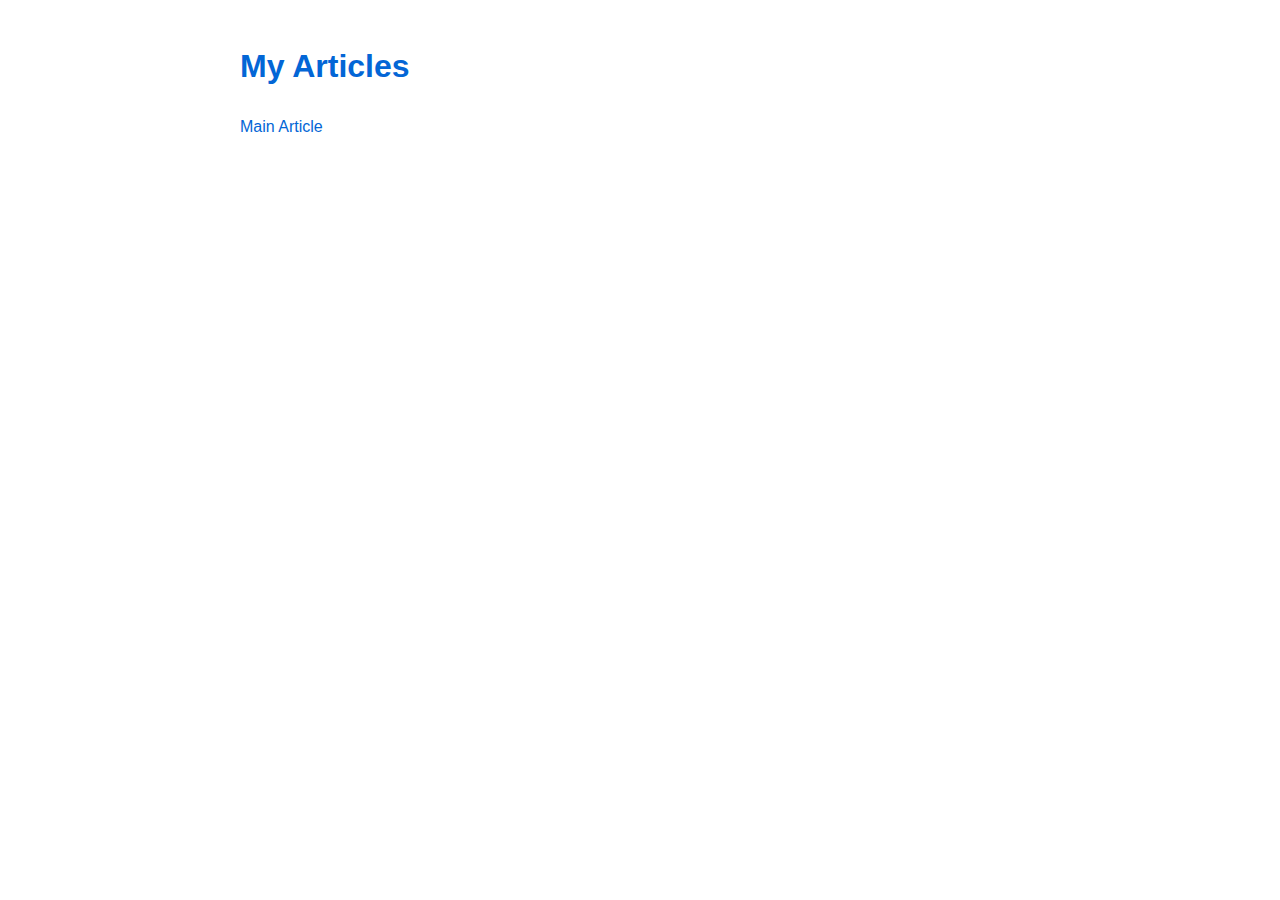
<file: github-pages-index.html>
<!DOCTYPE html>
<html lang="en">
<head>
    <meta charset="UTF-8">
    <meta name="viewport" content="width=device-width, initial-scale=1.0">
    <title>My GitHub README Articles</title>
    <style>
        body {
            font-family: Arial, sans-serif;
            line-height: 1.6;
            color: #333;
            max-width: 800px;
            margin: 0 auto;
            padding: 20px;
        }
        h1 {
            color: #0366d6;
        }
        ul {
            list-style-type: none;
            padding: 0;
        }
        li {
            margin-bottom: 10px;
        }
        a {
            color: #0366d6;
            text-decoration: none;
        }
        a:hover {
            text-decoration: underline;
        }
    </style>
</head>
<body>
    <h1>My Articles</h1>
    <ul>
        <li><a href="README.md">Main Article</a></li>
        <!-- Add more articles here as needed -->
    </ul>
</body>
</html>
</file>
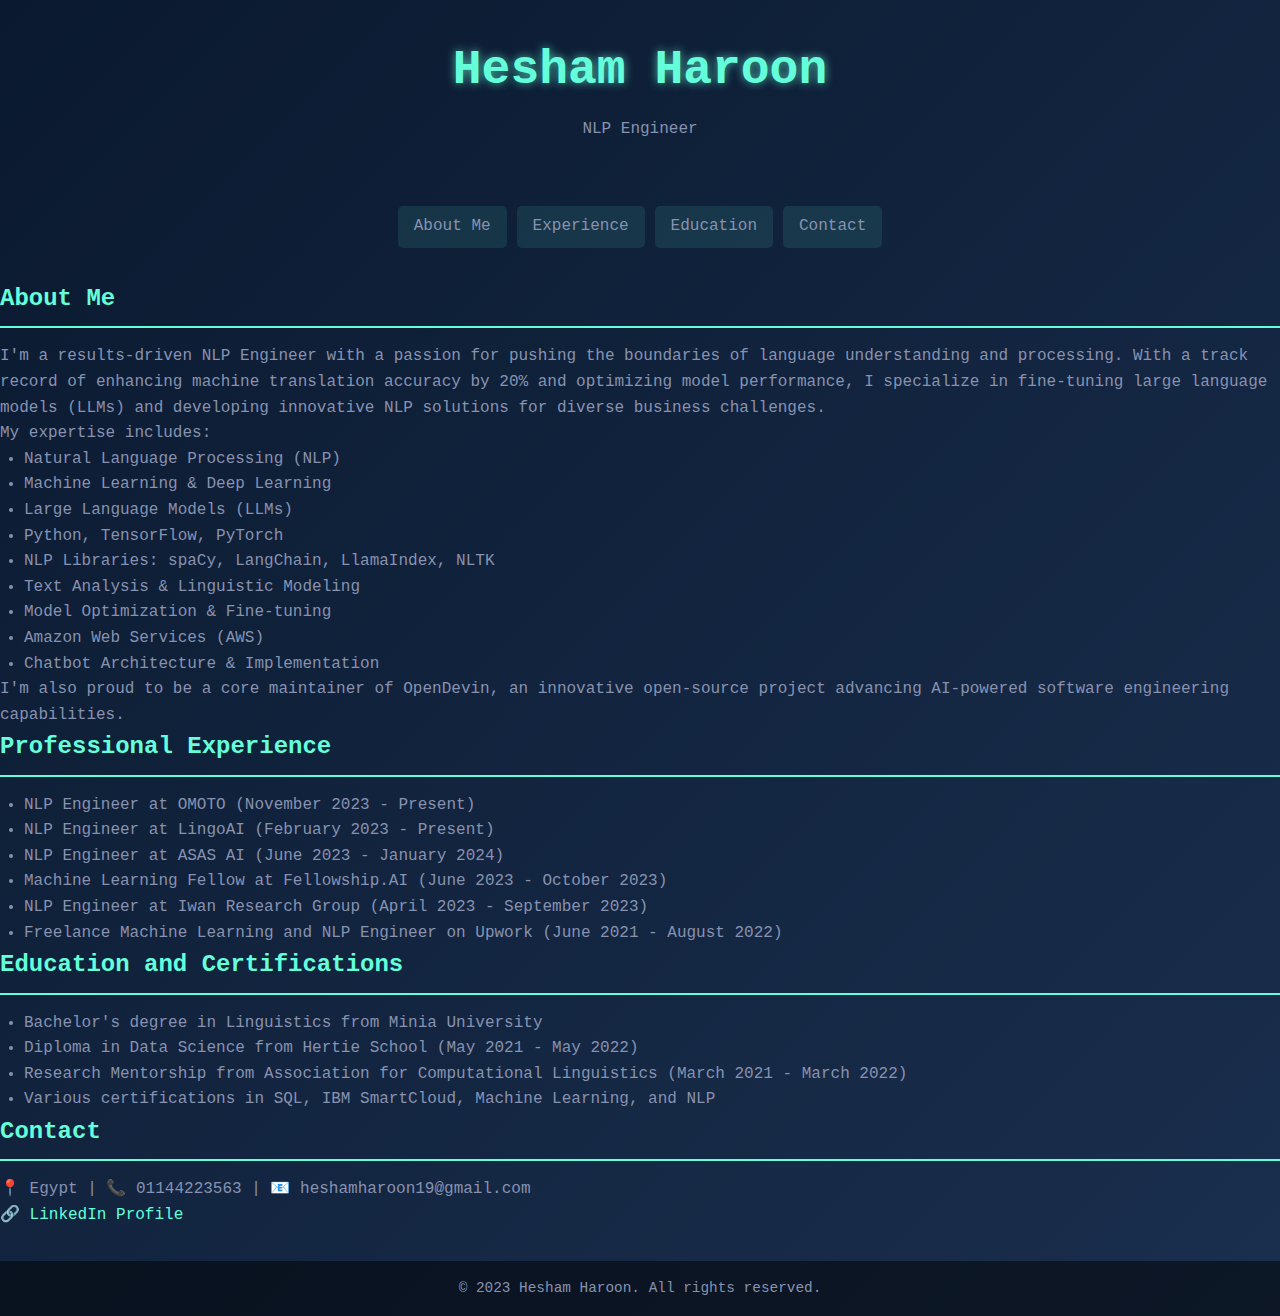
<file: index-html-with-about.html>
<!DOCTYPE html>
<html lang="en">
<head>
    <meta charset="UTF-8">
    <meta name="viewport" content="width=device-width, initial-scale=1.0">
    <title>Hesham Haroon - NLP Engineer</title>
    <link rel="stylesheet" href="web.css">
</head>
<body>
    <header>
        <h1>Hesham Haroon</h1>
        <p>NLP Engineer</p>
    </header>
    <nav>
        <ul>
            <li><a href="#about">About Me</a></li>
            <li><a href="#experience">Experience</a></li>
            <li><a href="#education">Education</a></li>
            <li><a href="#contact">Contact</a></li>
        </ul>
    </nav>
    <main>
        <section id="about">
            <h2>About Me</h2>
            <p>I'm a results-driven NLP Engineer with a passion for pushing the boundaries of language understanding and processing. With a track record of enhancing machine translation accuracy by 20% and optimizing model performance, I specialize in fine-tuning large language models (LLMs) and developing innovative NLP solutions for diverse business challenges.</p>
            <p>My expertise includes:</p>
            <ul>
                <li>Natural Language Processing (NLP)</li>
                <li>Machine Learning & Deep Learning</li>
                <li>Large Language Models (LLMs)</li>
                <li>Python, TensorFlow, PyTorch</li>
                <li>NLP Libraries: spaCy, LangChain, LlamaIndex, NLTK</li>
                <li>Text Analysis & Linguistic Modeling</li>
                <li>Model Optimization & Fine-tuning</li>
                <li>Amazon Web Services (AWS)</li>
                <li>Chatbot Architecture & Implementation</li>
            </ul>
            <p>I'm also proud to be a core maintainer of OpenDevin, an innovative open-source project advancing AI-powered software engineering capabilities.</p>
        </section>
        <section id="experience">
            <h2>Professional Experience</h2>
            <ul>
                <li>NLP Engineer at OMOTO (November 2023 - Present)</li>
                <li>NLP Engineer at LingoAI (February 2023 - Present)</li>
                <li>NLP Engineer at ASAS AI (June 2023 - January 2024)</li>
                <li>Machine Learning Fellow at Fellowship.AI (June 2023 - October 2023)</li>
                <li>NLP Engineer at Iwan Research Group (April 2023 - September 2023)</li>
                <li>Freelance Machine Learning and NLP Engineer on Upwork (June 2021 - August 2022)</li>
            </ul>
        </section>
        <section id="education">
            <h2>Education and Certifications</h2>
            <ul>
                <li>Bachelor's degree in Linguistics from Minia University</li>
                <li>Diploma in Data Science from Hertie School (May 2021 - May 2022)</li>
                <li>Research Mentorship from Association for Computational Linguistics (March 2021 - March 2022)</li>
                <li>Various certifications in SQL, IBM SmartCloud, Machine Learning, and NLP</li>
            </ul>
        </section>
        <section id="contact">
            <h2>Contact</h2>
            <p>📍 Egypt | 📞 01144223563 | 📧 heshamharoon19@gmail.com</p>
            <p>🔗 <a href="https://www.linkedin.com/in/hesham-haroon" target="_blank">LinkedIn Profile</a></p>
        </section>
    </main>
    <footer>
        <p>&copy; 2023 Hesham Haroon. All rights reserved.</p>
    </footer>
</body>
</html>
</file>
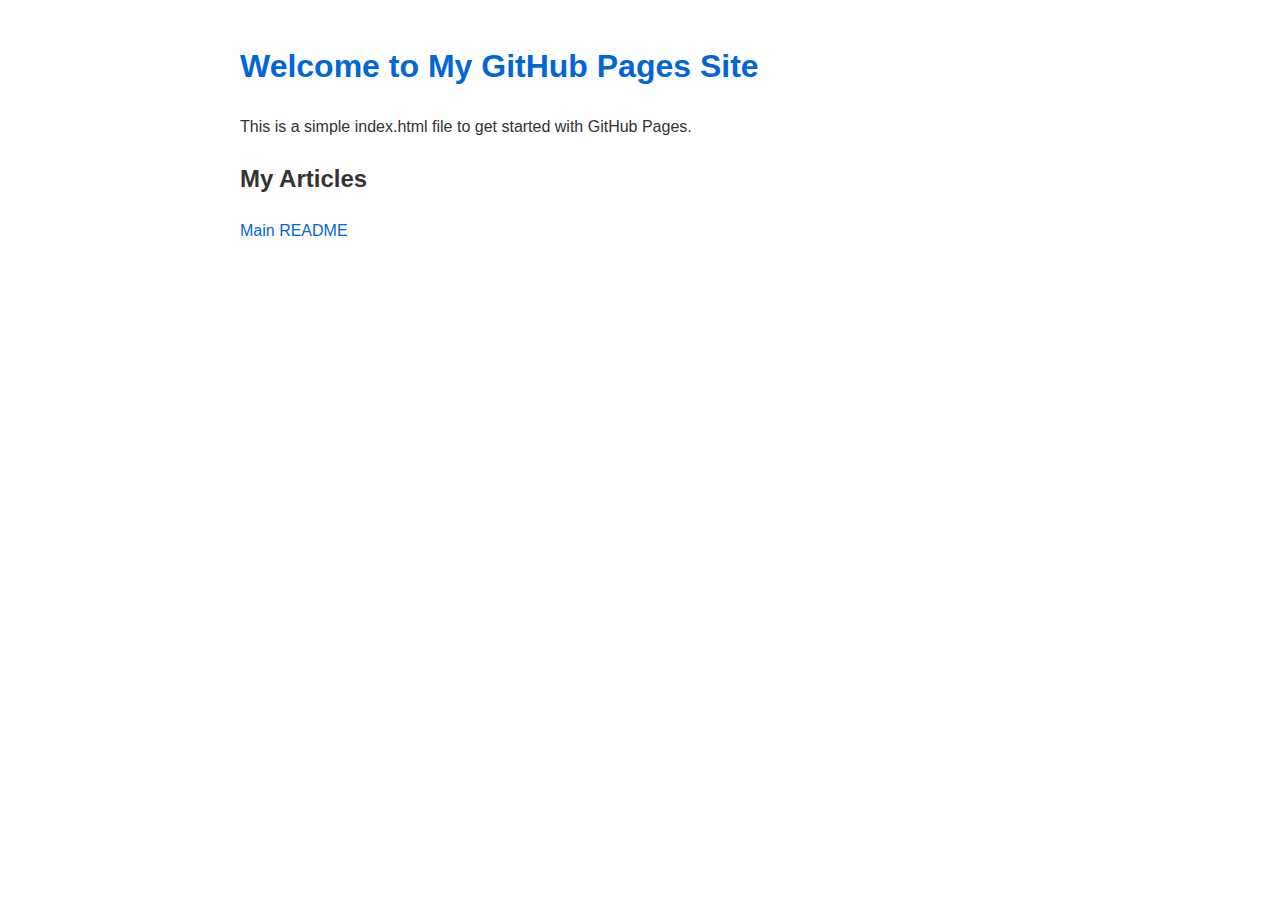
<file: simple-index-html.html>
<!DOCTYPE html>
<html lang="en">
<head>
    <meta charset="UTF-8">
    <meta name="viewport" content="width=device-width, initial-scale=1.0">
    <title>My GitHub Pages Site</title>
    <style>
        body {
            font-family: Arial, sans-serif;
            line-height: 1.6;
            color: #333;
            max-width: 800px;
            margin: 0 auto;
            padding: 20px;
        }
        h1 {
            color: #0366d6;
        }
        ul {
            list-style-type: none;
            padding: 0;
        }
        li {
            margin-bottom: 10px;
        }
        a {
            color: #0366d6;
            text-decoration: none;
        }
        a:hover {
            text-decoration: underline;
        }
    </style>
</head>
<body>
    <h1>Welcome to My GitHub Pages Site</h1>
    <p>This is a simple index.html file to get started with GitHub Pages.</p>
    <h2>My Articles</h2>
    <ul>
        <li><a href="README.md">Main README</a></li>
        <!-- Add more links to your README files here -->
    </ul>
</body>
</html>
</file>
<file: web.css>
:root {
    --primary-color: #00ff00;
    --secondary-color: #0a192f;
    --accent-color: #ff4136;
    --text-color: #8892b0;
    --bg-color: #0a192f;
    --highlight-color: #64ffda;
    --font-family-mono: 'Roboto Mono', monospace;
    --font-family-arabic: 'Noto Kufi Arabic', sans-serif;
}

* {
    box-sizing: border-box;
    margin: 0;
    padding: 0;
}

body {
    font-family: var(--font-family-mono);
    line-height: 1.6;
    color: var(--text-color);
    background: linear-gradient(135deg, var(--bg-color), #1a2f4e);
    min-height: 100vh;
}

.container {
    max-width: 1200px;
    margin: 0 auto;
    padding: 20px;
}

header {
    text-align: center;
    padding: 2rem 0;
    margin-bottom: 2rem;
}

.header-content {
    display: inline-block;
    padding: 20px;
    border-radius: 10px;
    background: rgba(100, 255, 218, 0.1);
    backdrop-filter: blur(10px);
    animation: pulse 2s infinite;
}

@keyframes pulse {
    0% { box-shadow: 0 0 0 0 rgba(100, 255, 218, 0.4); }
    70% { box-shadow: 0 0 0 10px rgba(100, 255, 218, 0); }
    100% { box-shadow: 0 0 0 0 rgba(100, 255, 218, 0); }
}

h1 {
    font-size: 3rem;
    margin-bottom: 0.5rem;
    color: var(--highlight-color);
    text-shadow: 0 0 10px rgba(100, 255, 218, 0.7);
}

.glitch {
    font-size: 1.5rem;
    position: relative;
    color: var(--accent-color);
    text-shadow: 0.05em 0 0 rgba(255, 0, 0, 0.75),
                -0.05em -0.025em 0 rgba(0, 255, 0, 0.75),
                0.025em 0.05em 0 rgba(0, 0, 255, 0.75);
    animation: glitch 500ms infinite;
}

@keyframes glitch {
    0% { text-shadow: 0.05em 0 0 rgba(255, 0, 0, 0.75),
                     -0.05em -0.025em 0 rgba(0, 255, 0, 0.75),
                      0.025em 0.05em 0 rgba(0, 0, 255, 0.75); }
    14% { text-shadow: 0.05em 0 0 rgba(255, 0, 0, 0.75),
                      -0.05em -0.025em 0 rgba(0, 255, 0, 0.75),
                       0.025em 0.05em 0 rgba(0, 0, 255, 0.75); }
    15% { text-shadow: -0.05em -0.025em 0 rgba(255, 0, 0, 0.75),
                       0.025em 0.025em 0 rgba(0, 255, 0, 0.75),
                      -0.05em -0.05em 0 rgba(0, 0, 255, 0.75); }
    49% { text-shadow: -0.05em -0.025em 0 rgba(255, 0, 0, 0.75),
                       0.025em 0.025em 0 rgba(0, 255, 0, 0.75),
                      -0.05em -0.05em 0 rgba(0, 0, 255, 0.75); }
    50% { text-shadow: 0.025em 0.05em 0 rgba(255, 0, 0, 0.75),
                       0.05em 0 0 rgba(0, 255, 0, 0.75),
                       0 -0.05em 0 rgba(0, 0, 255, 0.75); }
    99% { text-shadow: 0.025em 0.05em 0 rgba(255, 0, 0, 0.75),
                       0.05em 0 0 rgba(0, 255, 0, 0.75),
                       0 -0.05em 0 rgba(0, 0, 255, 0.75); }
    100% { text-shadow: -0.025em 0 0 rgba(255, 0, 0, 0.75),
                        -0.025em -0.025em 0 rgba(0, 255, 0, 0.75),
                        -0.025em -0.05em 0 rgba(0, 0, 255, 0.75); }
}

nav ul {
    list-style-type: none;
    padding: 0;
    display: flex;
    justify-content: center;
    flex-wrap: wrap;
    gap: 10px;
    margin-bottom: 2rem;
}

nav ul li a {
    color: var(--text-color);
    text-decoration: none;
    padding: 0.5rem 1rem;
    background: rgba(100, 255, 218, 0.1);
    border-radius: 5px;
    transition: all 0.3s ease;
    display: flex;
    align-items: center;
}

nav ul li a:hover {
    background: var(--highlight-color);
    color: var(--bg-color);
    transform: translateY(-3px);
    box-shadow: 0 4px 10px rgba(100, 255, 218, 0.3);
}

nav ul li a .emoji {
    margin-right: 5px;
    font-size: 1.2em;
}

.glass-morphism {
    background: rgba(100, 255, 218, 0.05);
    backdrop-filter: blur(10px);
    border-radius: 10px;
    padding: 20px;
    margin-bottom: 2rem;
    transition: transform 0.3s ease, box-shadow 0.3s ease;
    border: 1px solid rgba(100, 255, 218, 0.2);
}

.glass-morphism:hover {
    transform: translateY(-5px);
    box-shadow: 0 10px 20px rgba(100, 255, 218, 0.2);
}

h2 {
    color: var(--highlight-color);
    border-bottom: 2px solid var(--highlight-color);
    padding-bottom: 0.5rem;
    margin-bottom: 1rem;
}

h3, h4, h5, h6 {
    color: var(--accent-color);
}

ul {
    padding-left: 1.5rem;
}

a {
    color: var(--highlight-color);
    text-decoration: none;
    transition: color 0.3s ease;
}

a:hover {
    color: var(--accent-color);
}

.skills {
    display: flex;
    flex-wrap: wrap;
    gap: 10px;
    padding: 0;
}

.skills li {
    background: rgba(100, 255, 218, 0.1);
    padding: 5px 10px;
    border-radius: 20px;
    font-size: 0.9rem;
}

.timeline {
    position: relative;
    padding-left: 30px;
}

.timeline::before {
    content: '';
    position: absolute;
    left: 0;
    top: 0;
    height: 100%;
    width: 2px;
    background: var(--highlight-color);
}

.timeline li {
    position: relative;
    margin-bottom: 20px;
}

.timeline li::before {
    content: '';
    position: absolute;
    left: -34px;
    top: 5px;
    width: 10px;
    height: 10px;
    border-radius: 50%;
    background: var(--accent-color);
}

.date {
    font-size: 0.9rem;
    color: var(--accent-color);
}

.publication-list, .article-list, .contact-list {
    list-style-type: none;
    padding: 0;
}

.publication-list li, .article-list li, .contact-list li {
    margin-bottom: 10px;
}

.contact-list li {
    display: flex;
    align-items: center;
}

.contact-list li .emoji {
    margin-right: 10px;
    color: var(--accent-color);
}

footer {
    text-align: center;
    padding: 1rem;
    background: rgba(0, 0, 0, 0.5);
    color: var(--text-color);
    font-size: 0.9rem;
    margin-top: 2rem;
}

@media (max-width: 768px) {
    .container {
        padding: 10px;
    }

    h1 {
        font-size: 2rem;
    }

    .glitch {
        font-size: 1.2rem;
    }

    nav ul {
        flex-direction: column;
    }

    nav ul li a {
        display: block;
        text-align: center;
    }

    .skills {
        justify-content: center;
    }
}

/* Styles for Arabic content if needed */
.arabic {
    font-family: var(--font-family-arabic);
    direction: rtl;
    }
</file>
